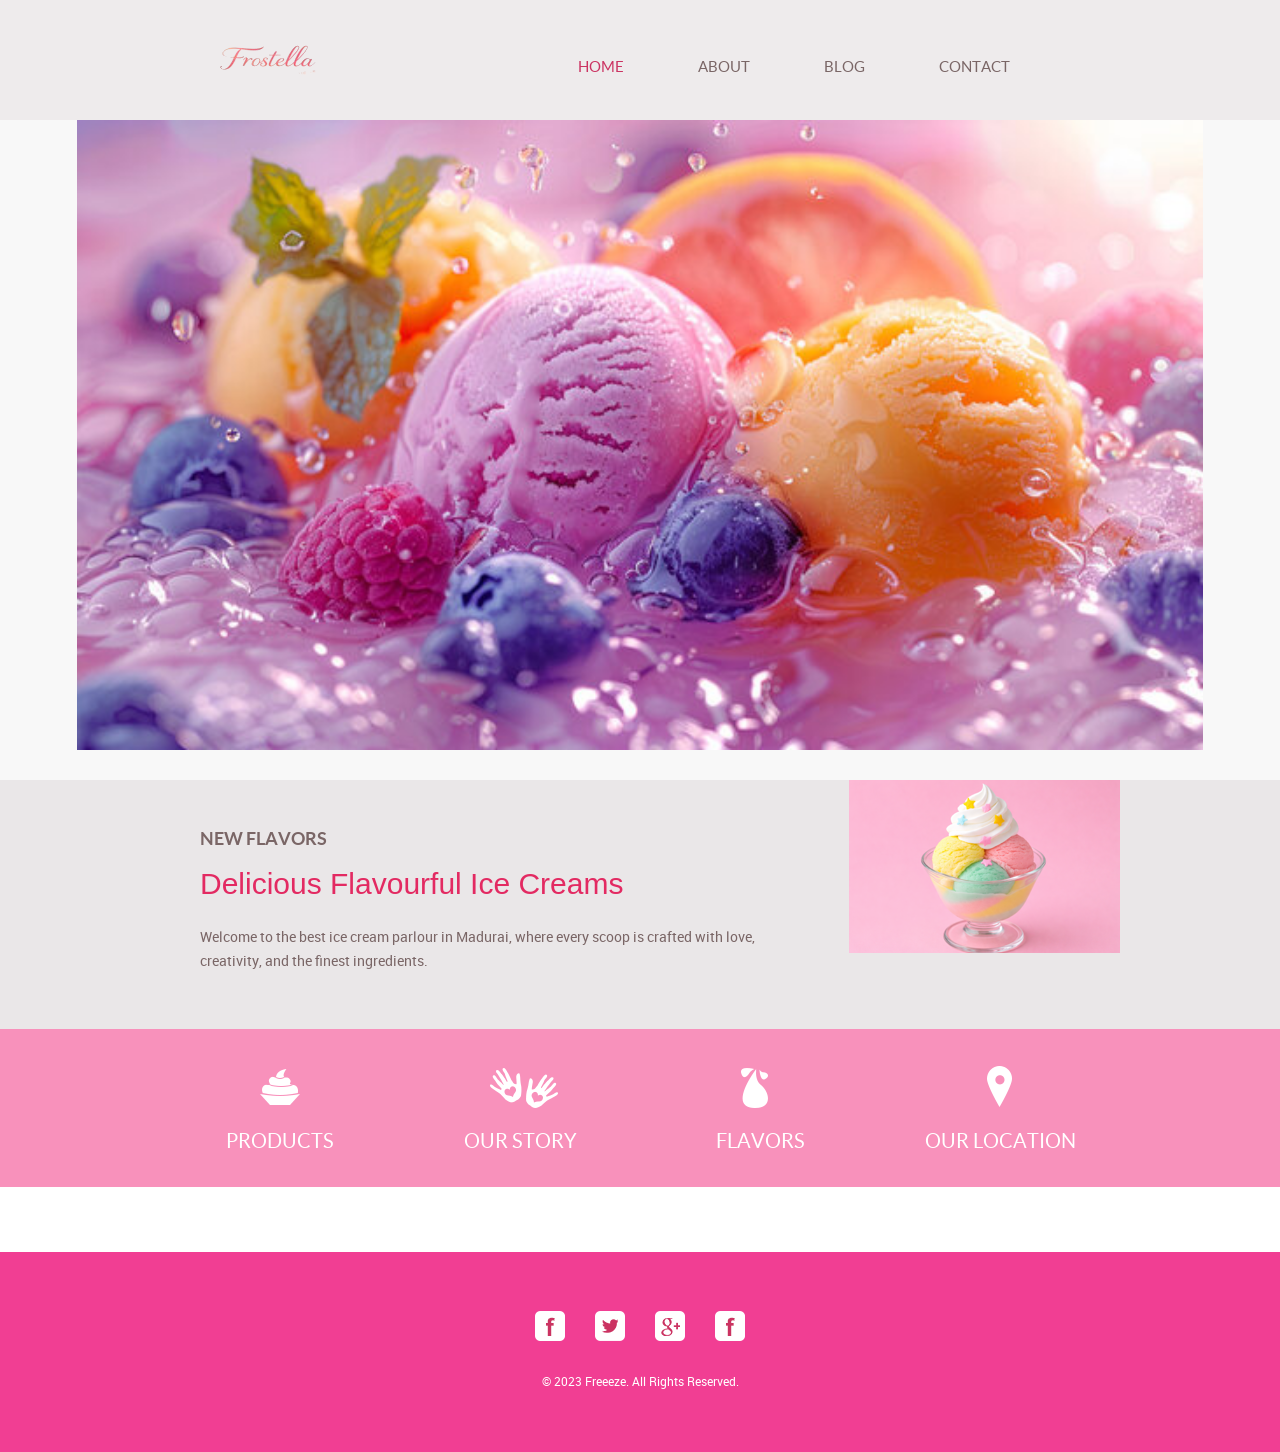
<file: index.html>
<!doctype html>
<!-- Website template by freewebsitetemplates.com -->
<html>
<head>
	<meta charset="UTF-8">
	<meta name="viewport" content="width=device-width, initial-scale=1.0">
	<title>Frozen Yogurt Shop</title>
	<link rel="stylesheet" href="css/style.css" type="text/css">
	<link rel="stylesheet" type="text/css" href="css/mobile.css">
	<script src="js/mobile.js" type="text/javascript"></script>
</head>
<body>
	<div id="page">
		<div id="header">
			<div>
				<a href="index.html" class="frostella logo 1"><img src="images/logo2.png" alt=""></a>
				<ul id="navigation">
					<li class="selected">
						<a href="index.html">Home</a>
					</li>
					<li class="menu">
						<a href="about.html">About</a>
						<ul class="primary">
							<li>
								<a href="product.html">Product</a>
							</li>
						</ul>
					</li>
					<li class="menu">
						<a href="blog.html">Blog</a>
						<ul class="secondary">
							<li>
								<a href="singlepost.html">Single post</a>
							</li>
						</ul>
					</li>
					<li>
						<a href="contact.html">Contact</a>
					</li>
				</ul>
			</div>
		</div>
		
		<div id="body" class="home">
			<div class="header">
				<img src="images/fruits and icecream.jpg" alt="">
				<div>
					
				</div>
			</div>
			<div class="body">
				<div>
					<div>
						<h1>NEW FLAVORS</h1>
						<h2>Delicious Flavourful Ice Creams </h2>
						<p>Welcome to the best ice cream parlour in Madurai, where every scoop is crafted with love, creativity, and the finest ingredients.</p>
					</div>
					<img src="images/icecream n.png" alt="">
				</div>
			</div>

			<div class="footer">
				<div>
					<ul>
						<li>
							<a href="product.html" class="product"></a>
							<h1>PRODUCTS</h1>
						</li>
						<li>
							<a href="about.html" class="about"></a>
							<h1>OUR STORY</h1>
						</li>
						<li>
							<a href="product.html" class="flavor"></a>
							<h1>FLAVORS</h1>
						</li>
						<li>
							<a href="contact.html" class="contact"></a>
							<h1>OUR LOCATION</h1>
						</li>
					</ul>
				</div>
			</div>
			<div id="space"></div>
		</div>
		<div id="footer">
			<div>
				<div class="connect">
					<a href="http://freewebsitetemplates.com/go/facebook/" class="facebook">facebook</a>
					<a href="http://freewebsitetemplates.com/go/twitter/" class="twitter">twitter</a>
					<a href="http://freewebsitetemplates.com/go/googleplus/" class="googleplus">googleplus</a>
					<a href="https://www.instagram.com/mymagicpin/" class="instagram">instagram</a>
				</div>
				<p>&copy; 2023 Freeeze. All Rights Reserved.</p>
			</div>
			
			</div>
		</div>
	</div>
</body>
</html>
</file>
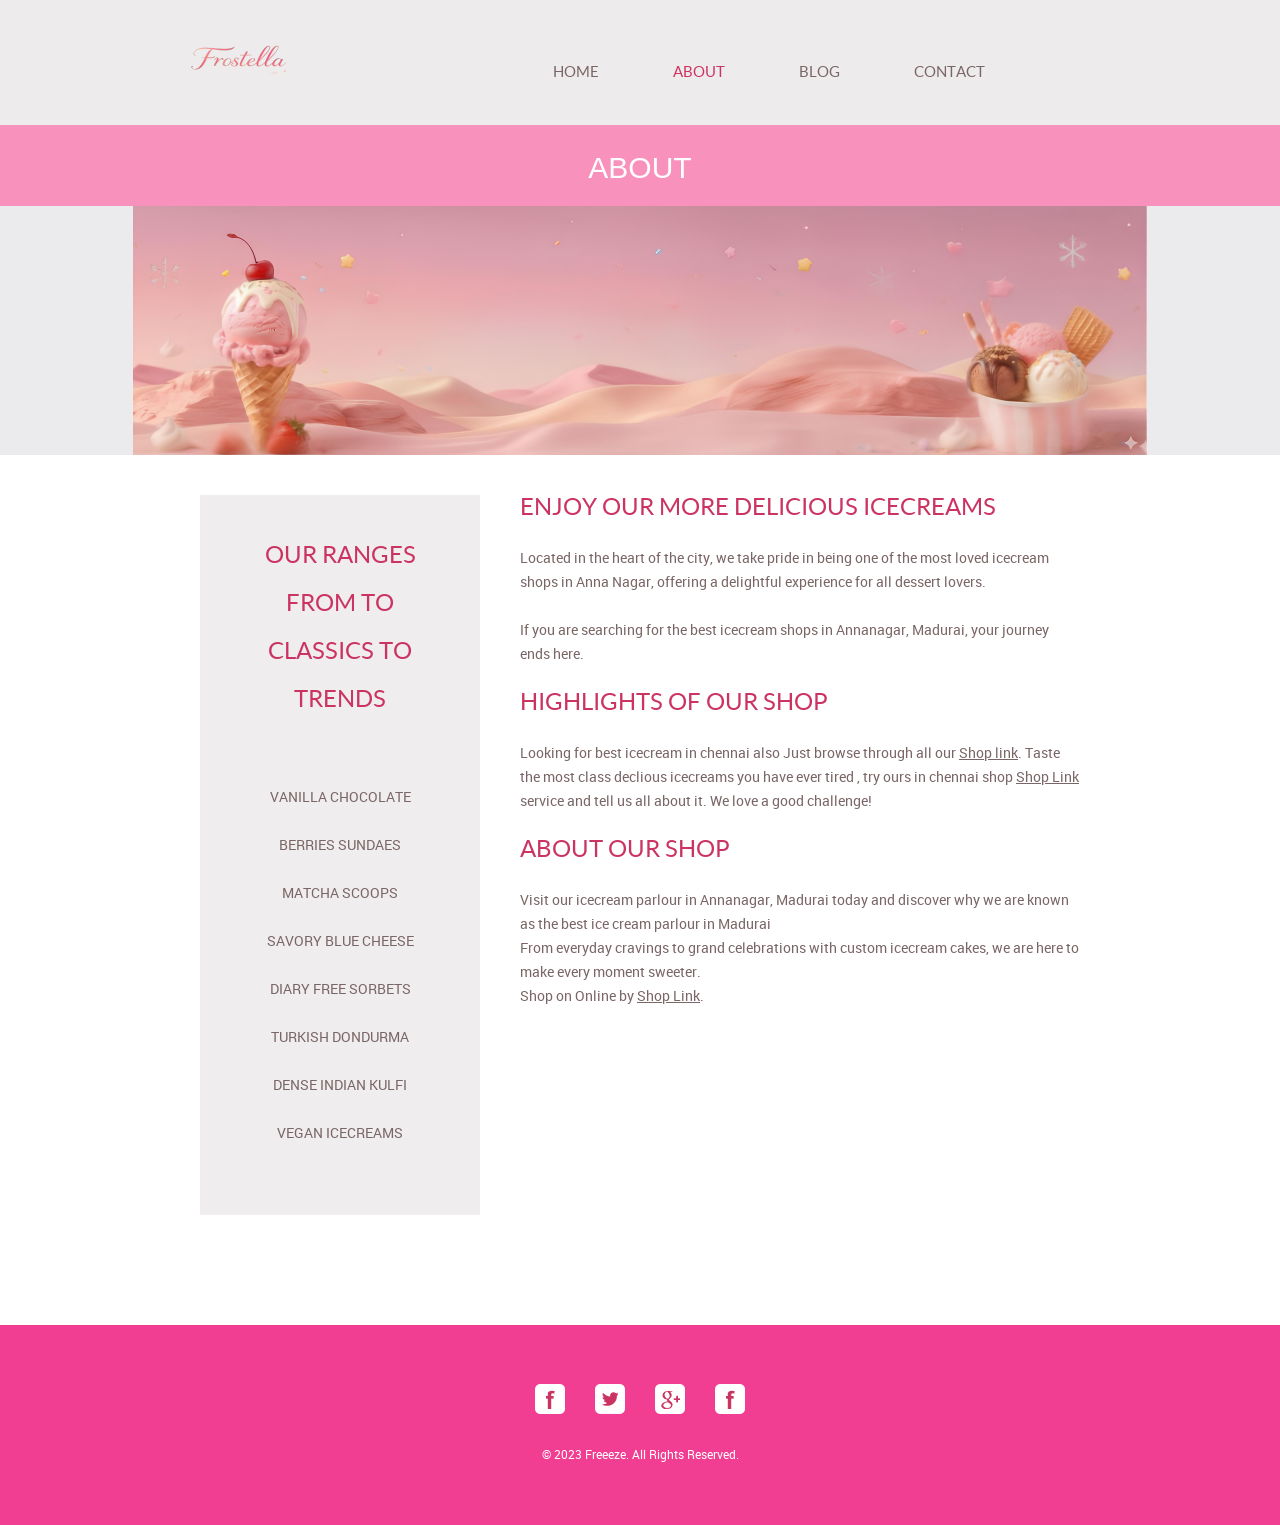
<file: about.html>
<!doctype html>
<!-- Website template by freewebsitetemplates.com -->
<html>
<head>
	<meta charset="UTF-8">
	<meta name="viewport" content="width=device-width, initial-scale=1.0">
	<title>about - Frozen Yogurt Shop</title>
	<link rel="stylesheet" href="css/style.css" type="text/css">
	<link rel="stylesheet" type="text/css" href="css/mobile.css">
	<script src="js/mobile.js" type="text/javascript"></script>
</head>
<body>
	<div id="page">
		<div id="header">
			<div>
				<a href="index.html" class="logo2"><img src="images/logo2.png" alt=""></a>
				<ul id="navigation">
					<li>
						<a href="index.html">Home</a>
					</li>
					<li class="menu selected">
						<a href="about.html">About</a>
						<ul class="primary">
							<li>
								<a href="product.html">Product</a>
							</li>
						</ul>
					</li>
					<li class="menu">
						<a href="blog.html">Blog</a>
						<ul class="secondary">
							<li>
								<a href="singlepost.html">Single post</a>
							</li>
						</ul>
					</li>
					<li>
						<a href="contact.html">Contact</a>
					</li>
				</ul>
			</div>
		</div>
		<div id="body">
			<div class="header">
				<div>
					<h1>About</h1>
				</div>
			</div>
			<div class="body">
				<img src="images/Untitled design (1).jpg" alt="">
			</div>
			<div class="footer">
				<div class="sidebar">
					<h1><B></B>OUR RANGES FROM TO CLASSICS TO TRENDS</B></h1>
					<p>VANILLA CHOCOLATE BERRIES SUNDAES MATCHA SCOOPS SAVORY BLUE CHEESE DIARY FREE SORBETS TURKISH DONDURMA DENSE INDIAN KULFI VEGAN ICECREAMS</p>
				</div>
				<div class="article">
					<h1>Enjoy our More Delicious Icecreams</h1>
					<p>Located in the heart of the city, we take pride in being one of the most loved icecream shops in Anna Nagar, offering a delightful experience for all dessert lovers.</p>
					<p>If you are searching for the best icecream shops in Annanagar, Madurai, your journey ends here.</p>
					<h1>Highlights Of Our Shop</h1>
					<p>Looking for best icecream in chennai also  Just browse through all our <a href="https://magicpin.in/india/Chennai/Anna-Nagar-West/Restaurant/Ice-Cream/?srsltid=AfmBOoorYbwB1g5f3BdpKN7LUQ_ETY0HtxxPp2PJojYEglaCnemwvW6a">Shop link</a>. Taste the most class declious icecreams you have ever tired , try ours in chennai shop <a href="https://magicpin.in/india/Chennai/Anna-Nagar-West/Restaurant/Ice-Cream/?srsltid=AfmBOoorYbwB1g5f3BdpKN7LUQ_ETY0HtxxPp2PJojYEglaCnemwvW6a">Shop Link</a> service and tell us all about it. We love a good challenge!</p>
					<h1>ABOUT OUR SHOP</h1>
					<span>Visit our icecream parlour in Annanagar, Madurai today and discover why we are known as the best ice cream parlour in Madurai</span>
					<span>From everyday cravings to grand celebrations with custom icecream cakes, we are here to make every moment sweeter.</span>
					<!--<p>Website Template details, discussion and updates for this <a href="http://www.freewebsitetemplates.com/discuss/frozenyogurtshop/">Frozen Yogurt Shop Website Template</a>.</p>-->
					<p>Shop on Online  by <a href="https://magicpin.in/@order-food-online-bangalore#:~:text=Welcome%20to%20Magicpin%2C%20where%20ordering,great%20restaurants%20for%20delicious%20food.">Shop Link</a>.</p>
				</div>
			</div>
		</div>
		<div id="footer">
			<div>
				<div class="connect">
					<a href="http://freewebsitetemplates.com/go/facebook/" class="facebook">facebook</a>
					<a href="http://freewebsitetemplates.com/go/twitter/" class="twitter">twitter</a>
					<a href="http://freewebsitetemplates.com/go/googleplus/" class="googleplus">googleplus</a>
					<a href="https://www.instagram.com/mymagicpin/" class="I">pinterest</a>
				</div>
				<p>&copy; 2023 Freeeze. All Rights Reserved.</p>
			</div>
		</div>
	</div>
</body>
</html>
</file>
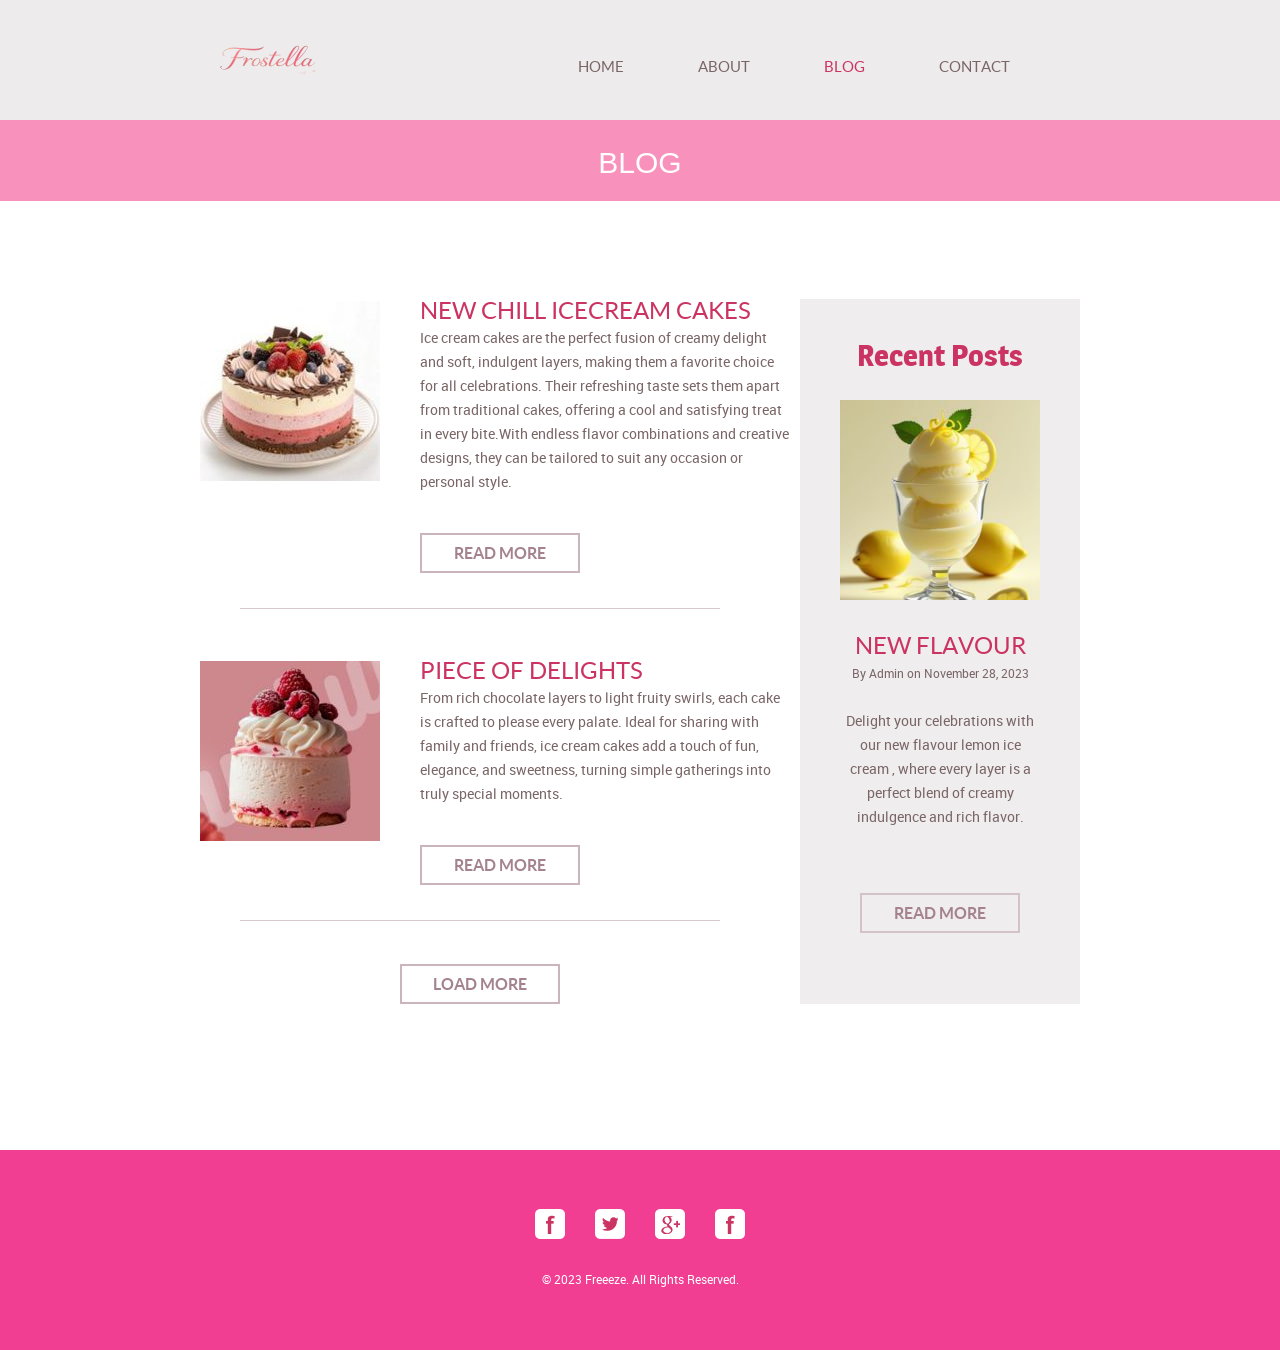
<file: blog.html>
<!doctype html>
<!-- Website template by freewebsitetemplates.com -->
<html>
<head>
	<meta charset="UTF-8">
	<meta name="viewport" content="width=device-width, initial-scale=1.0">
	<title>blog - Frozen Yogurt Shop</title>
	<link rel="stylesheet" href="css/style.css" type="text/css">
	<link rel="stylesheet" type="text/css" href="css/mobile.css">
	<script src="js/mobile.js" type="text/javascript"></script>
</head>
<body>
	<div id="page">
		<div id="header">
			<div>
				<a href="index.html" class="logo"><img src="images/logo2.png" alt=""></a>
				<ul id="navigation">
					<li>
						<a href="index.html">Home</a>
					</li>
					<li class="menu">
						<a href="about.html">About</a>
						<ul class="primary">
							<li class="">
								<a href="product.html">Product</a>
							</li>
						</ul>
					</li>
					<li class="menu selected">
						<a href="blog.html">Blog</a>
						<ul class="secondary">
							<li>
								<a href="singlepost.html">Single post</a>
							</li>
						</ul>
					</li>
					<li>
						<a href="contact.html">Contact</a>
					</li>
				</ul>
			</div>
		</div>
		<div id="body">
			<div class="header">
				<div>
					<h1>Blog</h1>
				</div>
			</div>
			<div class="blog">
				<div class="featured">
					<ul>
						<li>
							<img src="images/12.jpg" alt="">
							<div>
								<h1>NEW CHILL ICECREAM CAKES</h1>
								<!--<span>By Admin on November 28, 2023</span>-->
								<p>Ice cream cakes are the perfect fusion of creamy delight and soft, indulgent layers, making them a favorite choice for all celebrations. Their refreshing taste sets them apart from traditional cakes, offering a cool and satisfying treat in every bite.With endless flavor combinations and creative designs, they can be tailored to suit any occasion or personal style.</p>
								<a href="singlepost.html" class="more">Read More</a>
							</div>
						</li>
						<li>
							<img src="images/11.jpg" alt="">
							<div>
								<h1>PIECE OF DELIGHTS</h1>
								<!--<span>By Admin on November 28, 2023</span>-->
								<p>From rich chocolate layers to light fruity swirls, each cake is crafted to please every palate. Ideal for sharing with family and friends, ice cream cakes add a touch of fun, elegance, and sweetness, turning simple gatherings into truly special moments.</p>
								<a href="singlepost.html" class="more">Read More</a>
							</div>
						</li>
					</ul>
					<a href="blog.html" class="load">Load More</a>
				</div>
				<div class="sidebar">
					<h1>Recent Posts</h1>
					<img src="images/13.jpg" alt="">
					<h2>NEW FLAVOUR</h2>
					<span>By Admin on November 28, 2023</span>
					<p>Delight your celebrations with our new flavour lemon ice cream , where every layer is a perfect blend of creamy indulgence and rich flavor.</p>
					<a href="singlepost.html" class="more">Read More</a>
				</div>
			</div>
		</div>
		<div id="footer">
			<div>
				<div class="connect">
					<a href="http://freewebsitetemplates.com/go/facebook/" class="facebook">facebook</a>
					<a href="http://freewebsitetemplates.com/go/twitter/" class="twitter">twitter</a>
					<a href="http://freewebsitetemplates.com/go/googleplus/" class="googleplus">googleplus</a>
					<a href="https://www.instagram.com/mymagicpin/" class="I">pinterest</a>
				</div>
				<p>&copy; 2023 Freeeze. All Rights Reserved.</p>
			</div>
			
			</div>
		</div>
	</div>
</body>
</html>
</file>
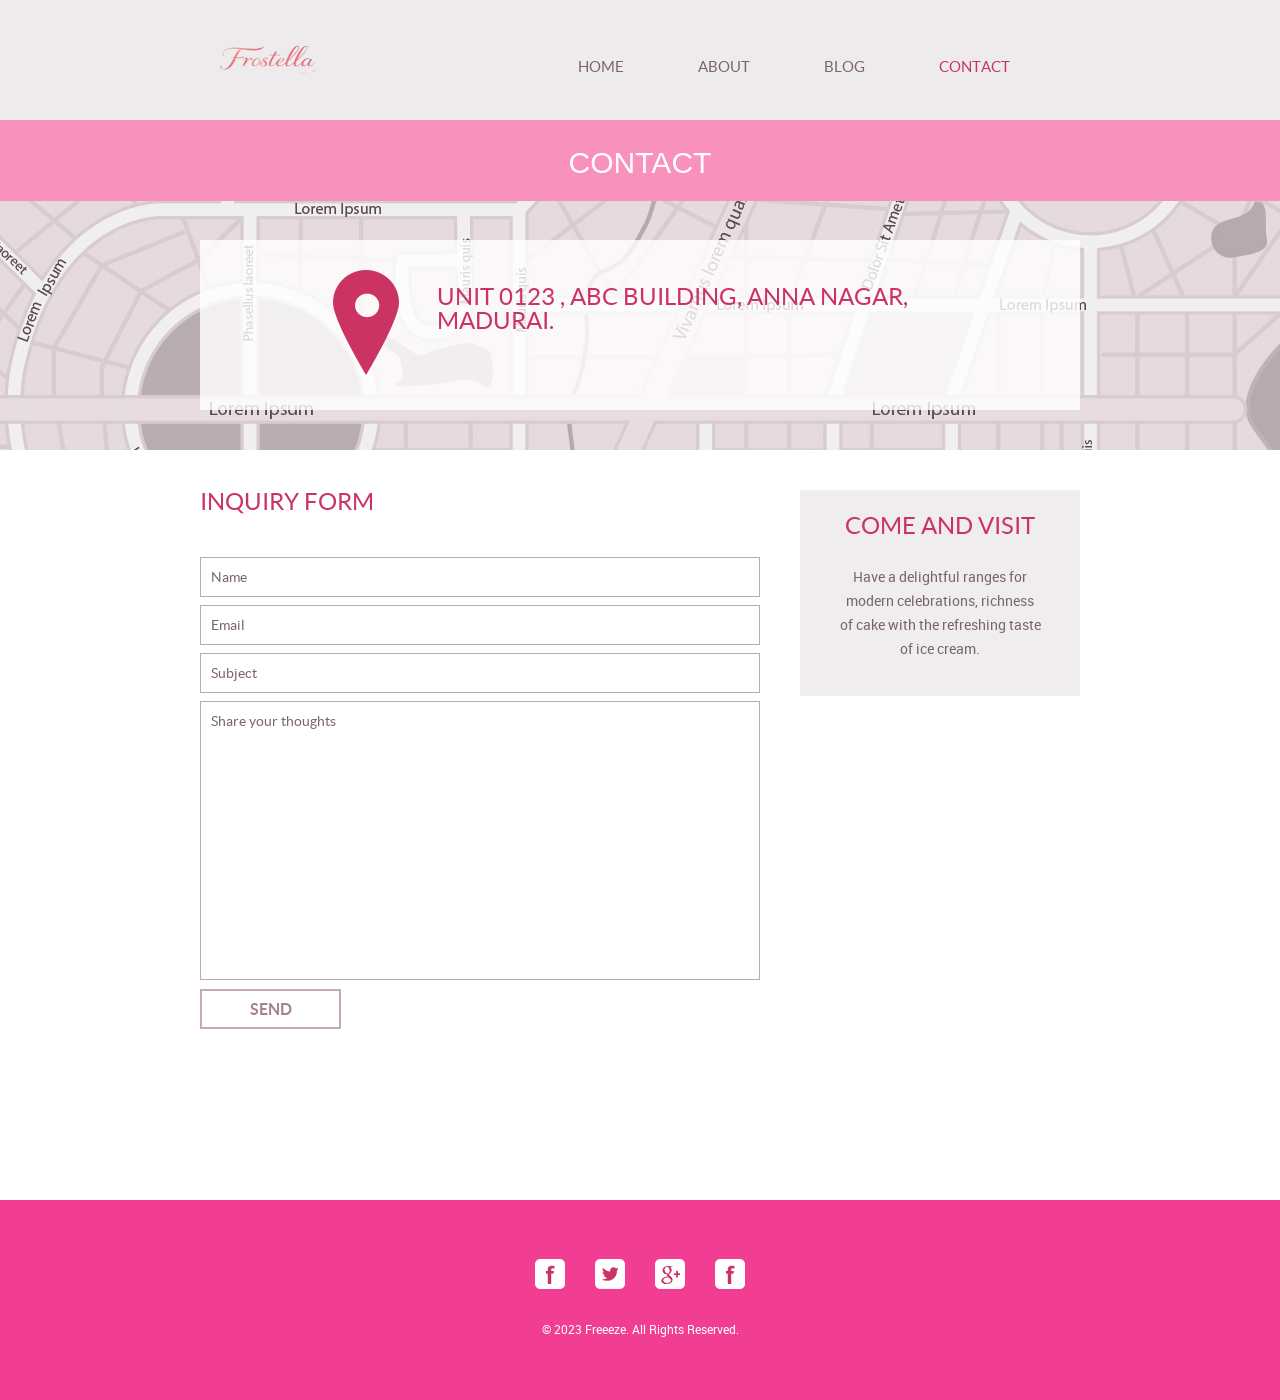
<file: contact.html>
<!doctype html>
<!-- Website template by freewebsitetemplates.com -->
<html>
<head>
	<meta charset="UTF-8">
	<meta name="viewport" content="width=device-width, initial-scale=1.0">
	<title>contact - Frozen Yogurt Shop</title>
	<link rel="stylesheet" href="css/style.css" type="text/css">
	<link rel="stylesheet" type="text/css" href="css/mobile.css">
	<script src="js/mobile.js" type="text/javascript"></script>
</head>
<body>
	<div id="page">
		<div id="header">
			<div>
				<a href="index.html" class="logo"><img src="images/logo2.png" alt=""></a>
				<ul id="navigation">
					<li>
						<a href="index.html">Home</a>
					</li>
					<li class="menu">
						<a href="about.html">About</a>
						<ul class="primary">
							<li>
								<a href="product.html">Product</a>
							</li>
						</ul>
					</li>
					<li class="menu">
						<a href="blog.html">Blog</a>
						<ul class="secondary">
							<li>
								<a href="singlepost.html">Single post</a>
							</li>
						</ul>
					</li>
					<li class="selected">
						<a href="contact.html">Contact</a>
					</li>
				</ul>
			</div>
		</div>
		<div id="body" class="contact">
			<div class="header">
				<div>
					<h1>Contact</h1>
				</div>
			</div>
			<div class="body">
				<div>
					<div>
						<img src="images/check-in.png" alt="">
						<h1>UNIT 0123 , ABC BUILDING,  ANNA NAGAR, Madurai.</h1>
						
					</div>
				</div>
			</div>
			<div class="footer">
				<div class="contact">
					<h1>INQUIRY FORM</h1>
					<form action="index.html">
						<input type="text" name="Name" value="Name" onblur="this.value=!this.value?'Name':this.value;" onfocus="this.select()" onclick="this.value='';">
						<input type="text" name="Email" value="Email" onblur="this.value=!this.value?'Email':this.value;" onfocus="this.select()" onclick="this.value='';">
						<input type="text" name="Subject" value="Subject" onblur="this.value=!this.value?'Subject':this.value;" onfocus="this.select()" onclick="this.value='';">
						<textarea name="meassage" cols="50" rows="7">Share your thoughts</textarea>
						<input type="submit" value="Send" id="submit">
					</form>
				</div>
				<div class="section">
					<h1>COME AND VISIT </h1>
					<p> Have a delightful ranges for modern celebrations, richness of cake with the refreshing taste of ice cream.</p>
				</div>
			</div>
		</div>
		<div id="footer">
			<div>
				<div class="connect">
					<a href="http://freewebsitetemplates.com/go/facebook/" class="facebook">facebook</a>
					<a href="http://freewebsitetemplates.com/go/twitter/" class="twitter">twitter</a>
					<a href="http://freewebsitetemplates.com/go/googleplus/" class="googleplus">googleplus</a>
					<a href="https://www.instagram.com/mymagicpin/" class="I">pinterest</a>
				</div>
				<p>&copy; 2023 Freeeze. All Rights Reserved.</p>
			</div>
		
			</div>
		</div>
	</div>
</body>
</html>
</file>
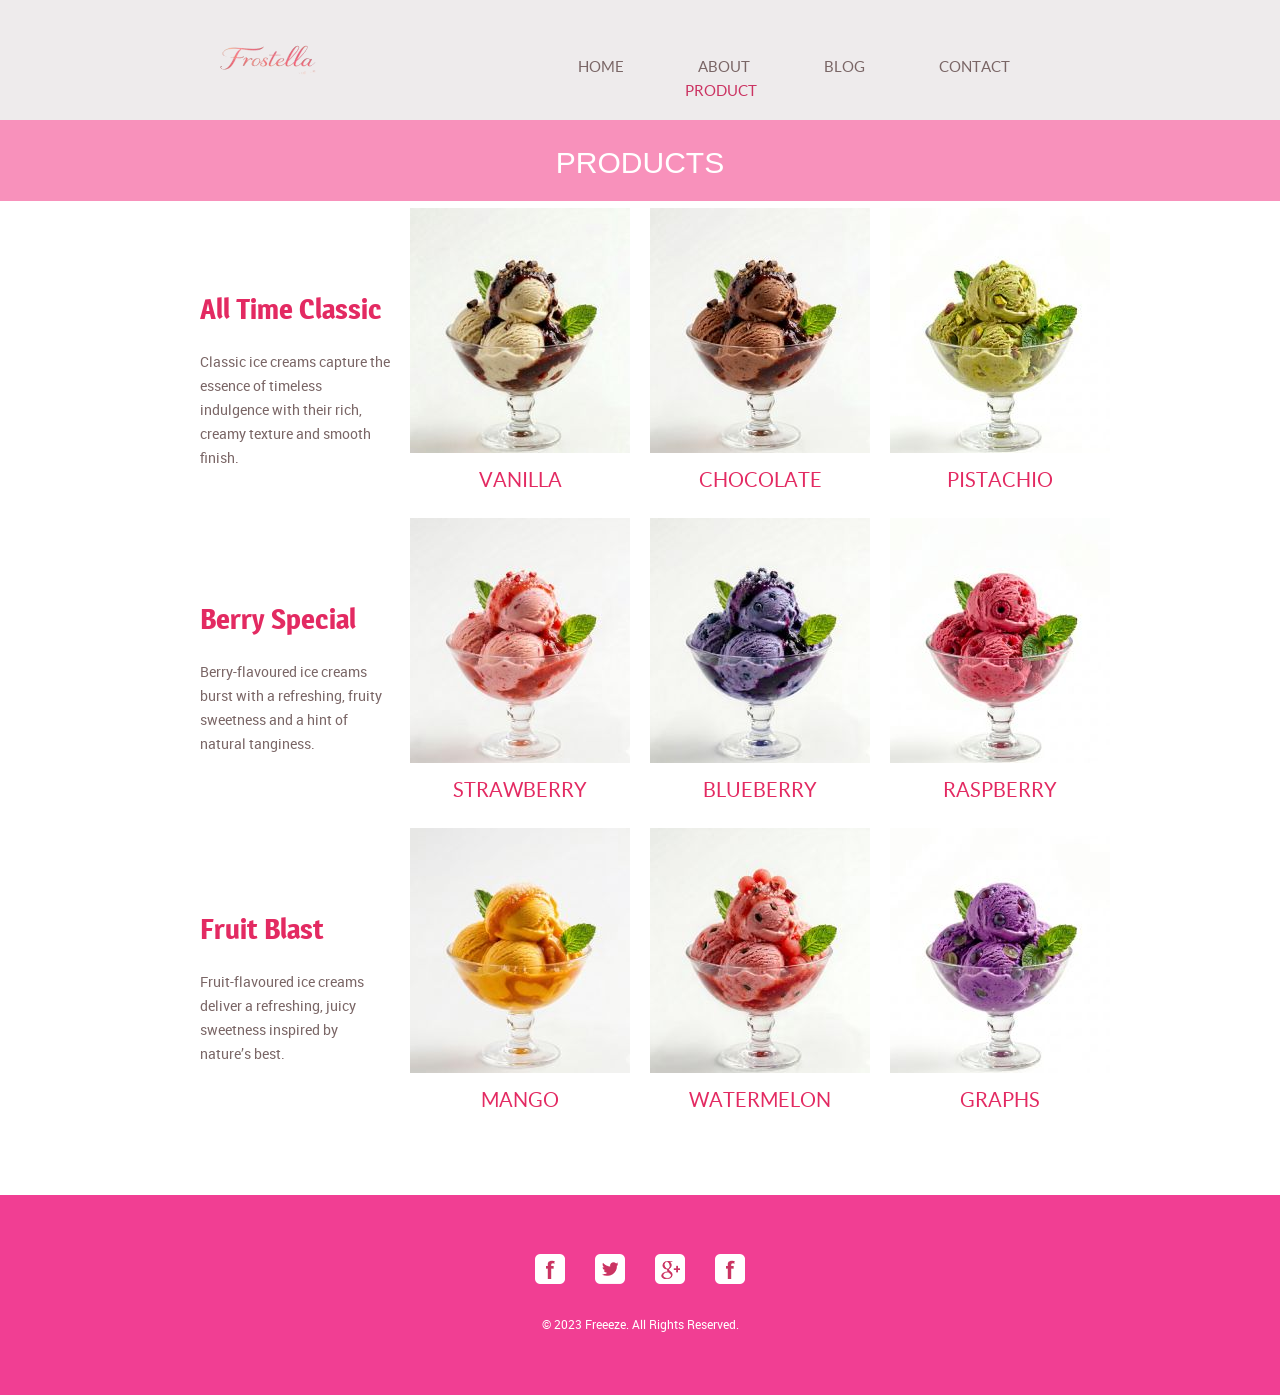
<file: product.html>
<!doctype html>
<!-- Website template by freewebsitetemplates.com -->
<html>
<head>
	<meta charset="UTF-8">
	<meta name="viewport" content="width=device-width, initial-scale=1.0">
	<title>product - Frozen Yogurt Shop</title>
	<link rel="stylesheet" href="css/style.css" type="text/css">
	<link rel="stylesheet" type="text/css" href="css/mobile.css">
	<script src="js/mobile.js" type="text/javascript"></script>
</head>
<body>
	<div id="page">
		<div id="header">
			<div>
				<a href="index.html" class="logo"><img src="images/logo2.png" alt=""></a>
				<ul id="navigation">
					<li>
						<a href="index.html">Home</a>
					</li>
					<li class="menu">
						<a href="about.html">About</a>
						<ul id="selected" class="primary">
							<li class="">
								<a href="product.html">Product</a>
							</li>
						</ul>
					</li>
					<li class="menu">
						<a href="blog.html">Blog</a>
						<ul class="secondary">
							<li>
								<a href="singlepost.html">Single post</a>
							</li>
						</ul>
					</li>
					<li>
						<a href="contact.html">Contact</a>
					</li>
				</ul>
			</div>
		</div>
		<div id="body">
			<div class="header">
				<div>
					<h1>Products</h1>
				</div>
			</div>
			<div>
				<ul>
					<li>
						<h1>All Time Classic</h1>
						<p>Classic ice creams capture the essence of timeless indulgence with their rich, creamy texture and smooth finish.</p>
					</li>
					<li>
						<img src="images/1.jpg" alt="">
						<h2>Vanilla</h2>
					</li>
					<li>
						<img src="images/2.jpg" alt="">
						<h2>Chocolate</h2>
					</li>
					<li>
						<img src="images/3.jpg" alt="">
						<h2>Pistachio</h2>
					</li>
				</ul>
				<ul>
					<li>
						<h1>Berry Special</h1>
						<p>Berry-flavoured ice creams burst with a refreshing, fruity sweetness and a hint of natural tanginess.</p>
					</li>
					<li>
						<img src="images/4.jpg" alt="">
						<h2>Strawberry</h2>
					</li>
					<li>
						<img src="images/5.jpg" alt="">
						<h2>Blueberry</h2>
					</li>
					<li>
						<img src="images/6.jpg" alt="">
						<h2>Raspberry</h2>
					</li>
				</ul>
				<ul>
					<li>
						<h1>Fruit Blast</h1>
						<p>Fruit-flavoured ice creams deliver a refreshing, juicy sweetness inspired by nature’s best.</p>
					</li>
					<li>
						<img src="images/7.jpg" alt="">
						<h2>Mango</h2>
					</li>
					<li>
						<img src="images/8.jpg" alt="">
						<h2>Watermelon</h2>
					</li>
					<li>
						<img src="images/9.jpg" alt="">
						<h2>Graphs</h2>
					</li>
				</ul>
			</div>
		</div>
		<div id="footer">
			<div>
				<div class="connect">
					<a href="http://freewebsitetemplates.com/go/facebook/" class="facebook">facebook</a>
					<a href="http://freewebsitetemplates.com/go/twitter/" class="twitter">twitter</a>
					<a href="http://freewebsitetemplates.com/go/googleplus/" class="googleplus">googleplus</a>
					<a href="https://www.instagram.com/mymagicpin/" class="I">pinterest</a>
				</div>
				<p>&copy; 2023 Freeeze. All Rights Reserved.</p>
			</div>
			
			</div>
		</div>
	</div>
</body>
</html>
</file>
<file: css/style.css>
/* Website template by freewebsitetemplates.com */
body {
	margin: 0;
	padding: 0;
	position: relative;
	width: auto;
}
body #page {
	margin: 0;
	overflow: hidden;
	padding: 0;
	width: auto;
}
a {
	text-decoration: none;
	outline: none;
}
a:active {
	background: none;
}
img {
	border: none;
}
/*-------------------------------------------FONTS---------------------------------------------*/
@font-face {
	font-family: 'roboto-regular-webfont';
	src: url('../fonts/roboto-regular-webfont.eot');
	src: url('../fonts/roboto-regular-webfont.woff') format('woff'), url('../fonts/roboto-regular-webfont.ttf') format('truetype'), url('../fonts/roboto-regular-webfont.svg') format('svg');
}
@font-face {
	font-family: 'quicksand-bold-webfont';
	src: url('../fonts/quicksand-bold-webfont.eot');
	src: url('../fonts/quicksand-bold-webfont.woff') format('woff'), url('../fonts/quicksand-bold-webfont.ttf') format('truetype'), url('../fonts/quicksand-bold-webfont.svg') format('svg');
}
@font-face {
	font-family: 'magra-bold-webfont';
	src: url('../fonts/magra-bold-webfont.eot');
	src: url('../fonts/magra-bold-webfont.woff') format('woff'), url('../fonts/magra-bold-webfont.ttf') format('truetype'), url('../fonts/magra-bold-webfont.svg') format('svg');
}
@font-face {
	font-family: 'lato-regular-webfont';
	src: url('../fonts/lato-regular-webfont.eot');
	src: url('../fonts/lato-regular-webfont.woff') format('woff'), url('../fonts/lato-regular-webfont.ttf') format('truetype'), url('../fonts/lato-regular-webfont.svg') format('svg');
}
@font-face {
	font-family: 'lato-bold-webfont';
	src: url('../fonts/lato-bold-webfont.eot');
	src: url('../fonts/lato-bold-webfont.woff') format('woff'), url('../fonts/lato-bold-webfont.ttf') format('truetype'), url('../fonts/lato-bold-webfont.svg') format('svg');
}
/*----------------------------------------header-styles---------------------------------------*/
#header {
	background-color: #eeebec;
	margin: 0;
	padding: 0;
	position: relative;
	width: 100%;
}
#header div {
	margin: 0 auto;
	max-width: 940px;
	overflow: hidden;
	padding: 41px 10px 27px;
}
#header div a.logo {
	float: left;
	margin: 0 0 0 29px;
	padding: 0;
	width: auto;
}
#header div a.logo img {
	display: block;
	margin: 0;
	padding: 0;
	width: auto;
}
#header div ul {
	display: inline-block;
	/*float: right;*/
	left: 200px;
	position: relative;
	list-style: none outside none;
	margin: 0 auto;
	padding: 17px 0 0;
	text-align: center;
	width: 513px;
}
#header div ul li {
	display: inline-block;
	/*float: left;  Needed for IE7 and old versions */
	margin: 0 35px;
	padding: 0;
	position: relative;
	width: auto;
}
#header div ul li a {
	color: #7a6666;
	font-family: lato-regular-webfont;
	font-size: 15px;
	font-weight: normal;
	line-height: 15px;
	margin: 0;
	padding: 0;
	text-align: center;
	text-transform: uppercase;
}
#header div ul li.selected a, #header div ul li.selected a:hover {
	color: #cb3362;
}
#header div ul li a:hover, #header div ul li.menu:hover ul li a {
	color: #c8c10d;
}
#header div ul li ul li a {
	color: #cb3362;
	font-family: lato-regular-webfont;
	font-size: 15px;
	font-weight: normal;
	line-height: 15px;
	margin: 0;
	padding: 0;
	text-align: center;
	text-transform: uppercase;
}
#header div ul li.menu {
	min-height: 35px;
	z-index: 80;
}
#header div ul li.menu ul {
	display: block;
	float: none;
	left: -99999px;
	margin: 0;
	padding: 0;
	position: absolute;
	top: 24px;
	width: 106px;
	z-index: 90;
}
#header div ul li.menu:hover ul.primary, #header div ul li.menu ul#selected.primary {
	left: -30px;
}
#header div ul li.menu:hover ul.secondary, #header div ul li.menu ul#selected.secondary {
	left: -27px;
}
#header div ul li.menu ul li {
	float: none;
	margin: 0;
	padding: 0;
}
/*----------------------------------------body-home-styles---------------------------------------*/
#body.home {
	margin: 0;
	overflow: hidden;
	padding: 0;
	position: relative;
	width: 100%;
}
#body.home div.header {
	background-color: #f8f8f8;
	margin: 0;
	max-width: none;
	overflow: hidden;
	padding: 0;
	width: 100%;
}
#body.home div.header img {
	display: block;
	left: 50%;
	margin: 0 auto 0 -563px;
	padding: 0;
	position: absolute;
	width: 1126px;
}
#body.home div.header div {
	margin: 0 auto;
	max-width: 960px;
	min-height: 660px;
	padding: 0;
	position: relative;
}
#body.home div.header div a {
	background: url(../images/icons.png) no-repeat 0 -128px;
	color: #FFFFFF;
	display: block;
	font-family: quicksand-bold-webfont;
	font-size: 24px;
	font-weight: normal;
	height: 99px;
	line-height: 24px;
	margin: 0;
	padding: 52px 0 0;
	position: absolute;
	right: 130px;
	text-align: center;
	text-transform: uppercase;
	top: 437px;
	width: 156px;
	z-index: 90;
}
#body.home div.body {
	background-color: #eae7e8;
	margin: 0;
	max-width: none;
	padding: 0;
	width: 100%;
}
#body.home div.body div {
	margin: 0 auto;
	max-width: 960px;
	overflow: hidden;
	padding: 0;
}
#body.home div.body div div {
	float: left;
	margin: 0;
	padding: 0 0 0 40px;
	width: 560px;
}
#body.home div.body div img {
	display: block;
	float: right;
	left: 0;
	margin: 0;
	padding: 0;
	position: relative;
	width: auto;
}
#body.home div.body div div h1 {
	color: #7A6666;
	display: block;
	font-family: lato-bold-webfont;
	font-size: 18px;
	font-weight: normal;
	line-height: 24px;
	margin: 0;
	padding: 47px 0 18px;
	text-align: left;
	text-transform: uppercase;
	width: 560px;
}
#body.home div.body div div h2 {
	color: #E32A62;
	display: block;
	font-family:Arial, Helvetica, sans-serif;
	font-size: 30px;
	font-weight: normal;
	line-height: 30px;
	margin: 0;
	padding: 0 0 26px;
	text-align: left;
	text-transform: none;
	width: 560px;
}
#body.home div.body div div p {
	color: #7a6666;
	display: block;
	font-family: roboto-regular-webfont;
	font-size: 14px;
	font-weight: normal;
	line-height: 24px;
	margin: 0;
	padding: 0;
	text-align: left;
	width: 560px;
}
#body.home div.body div div p a {
	color: #7a6666;
	display: block;
	font-family: roboto-regular-webfont;
	font-size: 14px;
	font-weight: normal;
	line-height: 24px;
	margin: 0;
	padding: 0;
	text-decoration: underline;
}
#body.home div.body div div p a:hover {
	color: #c8c10d;
}
#body.home div.footer {
	background-color: #F891BB;
	margin: 0;
	max-width: none;
	padding: 0;
	width: 100%;
}
#body.home div.footer div {
	margin: 0 auto;
	max-width: 960px;
	padding: 0;
}
#body.home div.footer div ul {
	display: inline-block;
	list-style: none outside none;
	margin: 0;
	padding: 36px 0 32px;
	width: 100%;
}
#body.home div.footer div ul li {
	float: left;
	margin: 0 10px;
	padding: 0;
	width: 220px;
}
#body.home div.footer div ul li a {
	background: url(../images/icons.png) no-repeat;
	display: block;
	height: 44px;
	margin: 0 auto 22px;
	padding: 0;
	width: 80px;
}
#body.home div.footer div ul li a.product {
	background-position: 0 -372px;
}
#body.home div.footer div ul li a.about {
	background-position: 0 -418px;
}
#body.home div.footer div ul li a.flavor {
	background-position: 0 -280px;
}
#body.home div.footer div ul li a.contact {
	float: none;
	background-position: 0 -326px;
}
#body.home div.footer div ul li h1 {
	color: #ffffff;
	font-family: lato-regular-webfont;
	font-size: 20px;
	font-weight: normal;
	line-height: 20px;
	margin: 0;
	padding: 0;
	text-align: center;
	text-transform: uppercase;
}
/*----------------------------------------body-styles---------------------------------------*/
#body {
	margin: 0;
	overflow: hidden;
	padding: 0;
	position: relative;
	width: 100%;
}
#body div.header {
	background-color: #F891BB;
	margin: 0 auto;
	max-width: none;
	overflow: hidden;
	padding: 0;
}
#body div.header div {
	margin: 0 auto;
	max-width: 960px;
	padding: 0;
}
#body div.header div h1 {
	color: #FFFFFF;
	font-family: sans-serif;
	font-size: 30px;
	font-weight: normal;
	line-height: 30px;
	margin: 0;
	padding: 28px 0 23px;
	text-align: center;
	text-transform: uppercase;
}
#body div.body {
	background-color: #ebebed;
	margin: 0;
	max-width: none;
	min-height: 249px;
	overflow: hidden;
	padding: 0;
	width: 100%;
}
#body div.body img {
	display: block;
	left: 50%;
	margin: 0 auto 0 -507px;
	padding: 0;
	position: absolute;
	width: 1014px;
}
#body div.footer {
	margin: 0 auto;
	max-width: 960px;
	overflow: hidden;
	padding: 40px 0 110px;
}
#body div.footer div.sidebar {
	background-color: #EFEDEE;
	float: left;
	margin: 0 10px 0 40px;
	padding: 36px 0 34px;
	width: 280px;
}
#body div.footer div.article {
	float: left;
	margin: 0;
	padding: 0 0 0 30px;
	width: 560px;
}
#body div.footer div.sidebar h1 {
	display: block;
	line-height: 48px;
	margin: 0 auto;
	padding: 0 0 50px;
	text-align: center;
	width: 193px;
}
#body div.footer div.sidebar p {
	display: block;
	line-height: 48px;
	margin: 0 auto;
	text-align: center;
	width: 169px;
}
#body div.footer div h1 {
	color: #CB3362;
	font-family: lato-regular-webfont;
	font-size: 24px;
	font-weight: normal;
	line-height: 24px;
	margin: 0;
	padding: 0 0 27px;
	text-align: left;
	text-transform: uppercase;
}
#body div.footer div p, #body div.footer div span {
	color: #7A6666;
	font-family: roboto-regular-webfont;
	font-size: 14px;
	font-weight: normal;
	line-height: 24px;
	margin: 0;
	padding: 0 0 24px;
	text-align: left;
}
#body div.footer div span {
	display: block;
	margin: 0;
	padding: 0;
}
#body div.footer div p a {
	color: #7a6666;
	font-family: roboto-regular-webfont;
	font-size: 14px;
	font-weight: normal;
	line-height: 24px;
	margin: 0;
	padding: 0;
	text-decoration: underline;
}
#body div.footer div p a:hover, #body div ul li p a:hover, #body div.blog .featured ul li div p a:hover, #body div.blog .sidebar p a:hover, #body div.blog .featured p a:hover, #body.contact div.body div div p a:hover {
	color: #F891BB;
}
#body div {
	margin: 0 auto;
	max-width: 960px;
	padding: 7px 0 57px;
}
#body div ul {
	display: inline-block;
	list-style: none outside none;
	margin: 0;
	overflow: hidden;
	padding: 0 0 22px;
	width: 100%;
}
#body div ul li {
	float: left;
	margin: 0 10px;
	padding: 0;
	width: 220px;
}
#body div ul li h1 {
	color: #E32A62;
	font-family: magra-bold-webfont;
	font-size: 28px;
	font-weight: normal;
	line-height: 28px;
	margin: 0;
	padding: 87px 0 27px 30px;
	text-align: left;
	text-transform: capitalize;
}
#body div ul li p {
	color: #7A6666;
	font-family: roboto-regular-webfont;
	font-size: 14px;
	font-weight: normal;
	line-height: 24px;
	margin: 0;
	padding: 0 0 0 30px;
	text-align: left;
	width: 190px;
}
#body div ul li p a {
	color: #7a6666;
	font-family: roboto-regular-webfont;
	font-size: 14px;
	font-weight: normal;
	line-height: 24px;
	margin: 0;
	padding: 0;
	text-decoration: underline;
}
#body div ul li img {
	display: block;
	margin: 0 auto 15px;
	padding: 0;
	width: auto;
}
#body div ul li h2 {
	color: #e32a62;
	font-family: lato-regular-webfont;
	font-size: 20px;
	font-weight: normal;
	line-height: 24px;
	margin: 0;
	padding: 0;
	text-align: center;
	text-transform: uppercase;
}
#body div.blog {
	margin: 0 auto;
	max-width: 960px;
	overflow: hidden;
	padding: 98px 0 146px;
}
#body div.singlepost {
	margin: 0 auto;
	max-width: 960px;
	overflow: hidden;
	padding: 98px 0 99px;
}
#body div.blog .featured {
	float: left;
	margin: 0 10px;
	padding: 0;
	width: 620px;
}
#body div.singlepost .featured {
	float: left;
	margin: 0 10px;
	padding: 0;
	width: 620px;
}
#body div.blog .featured ul {
	display: inline-block;
	list-style: none;
	margin: 0;
	overflow: hidden;
	padding: 0;
	width: 100%;
}
#body div.blog .featured ul li:first-child {
	margin: 0 0 50px 0;
}
#body div.blog .featured ul li {
	background: url(../images/bg-border.gif) no-repeat bottom center;
	float: none;
	margin: 0 0 39px;
	overflow: hidden;
	padding: 0;
	width: auto;
}
#body div.blog .featured ul li img {
	float: left;
	margin: 2px 0 0;
	padding: 0 30px;
	width: auto;
}
#body div.blog .featured ul li div {
	float: left;
	margin: 0;
	padding: 0 0 36px 10px;
	width: 370px;
}
#body div.blog .featured ul li div h1 {
	color: #CB3362;
	font-family: lato-regular-webfont;
	font-size: 24px;
	font-weight: normal;
	line-height: 24px;
	margin: 0;
	padding: 0 0 3px;
	text-align: left;
	text-transform: uppercase;
}
#body div.blog .featured ul li div span {
	color: #7A6666;
	display: block;
	font-family: roboto-regular-webfont;
	font-size: 12px;
	font-weight: normal;
	line-height: 24px;
	margin: 0;
	padding: 0 0 24px;
	text-align: left;
	text-transform: none;
}
#body div.blog .featured ul li div p {
	color: #7a6666;
	font-family: roboto-regular-webfont;
	font-size: 14px;
	font-weight: normal;
	line-height: 24px;
	margin: 0;
	padding: 0 0 39px 0;
	text-align: left;
	width: 100%;
}
#body div.blog .featured ul li div p a {
	color: #7a6666;
	font-family: roboto-regular-webfont;
	font-size: 14px;
	font-weight: normal;
	line-height: 24px;
	margin: 0;
	padding: 0;
	text-decoration: underline;
}
#body div.blog .featured ul li div a.more {
	border: 2px solid #cbb5bc;
	color: #a5838e;
	display: block;
	font-family: lato-bold-webfont;
	font-size: 16px;
	font-weight: normal;
	height: 36px;
	line-height: 36px;
	margin: 0;
	padding: 0;
	text-align: center;
	text-transform: uppercase;
	width: 156px;
}
#body div.blog .featured ul li div a.more:hover {
	background-color: #c8c10d;
	border: none;
	color: #ffffff;
	height: 40px;
	line-height: 40px;
	width: 160px;
}
#body div.blog .featured a.load {
	border: 2px solid #cbb5bc;
	color: #a5838e;
	display: block;
	font-family: lato-bold-webfont;
	font-size: 16px;
	font-weight: normal;
	height: 36px;
	line-height: 36px;
	margin: 0 auto;
	padding: 0;
	text-align: center;
	text-transform: uppercase;
	width: 156px;
}
#body div.blog .featured a.load:hover {
	background-color: #cb3362;
	border: none;
	color: #ffffff;
	height: 40px;
	line-height: 40px;
	width: 160px;
}
#body div.blog .sidebar {
	background-color: #EFEDEE;
	float: left;
	margin: 0;
	padding: 0 0 71px;
	width: 280px;
}
#body div.singlepost .sidebar {
	background-color: #EFEDEE;
	float: left;
	margin: 0;
	padding: 0 0 71px;
	width: 280px;
}
#body div.blog .sidebar h1, #body div.singlepost .sidebar h1 {
	color: #CB3362;
	font-family: magra-bold-webfont;
	font-size: 30px;
	font-weight: normal;
	line-height: 30px;
	margin: 0;
	padding: 42px 0 29px;
	text-align: center;
	text-transform: capitalize;
}
#body div.blog .sidebar img, #body div.singlepost .sidebar img {
	display: block;
	margin: 0 auto;
	padding: 0;
	width: auto;
}
#body div.blog .sidebar h2, #body div.singlepost .sidebar h2 {
	color: #CB3362;
	font-family: lato-regular-webfont;
	font-size: 24px;
	font-weight: normal;
	line-height: 24px;
	margin: 0;
	padding: 34px 0 3px;
	text-align: center;
	text-transform: uppercase;
}
#body div.blog .sidebar span, #body div.singlepost .sidebar span {
	color: #7A6666;
	display: block;
	font-family: roboto-regular-webfont;
	font-size: 12px;
	font-weight: normal;
	line-height: 24px;
	margin: 0;
	padding: 0 0 24px;
	text-align: center;
	text-transform: none;
}
#body div.blog .sidebar p, #body div.singlepost .sidebar p {
	color: #7A6666;
	display: block;
	font-family: roboto-regular-webfont;
	font-size: 14px;
	font-weight: normal;
	line-height: 24px;
	margin: 0 auto;
	padding: 0 0 64px;
	text-align: center;
	text-transform: none;
	width: 200px;
}
#body div.blog .sidebar p a, #body div.singlepost .sidebar p a {
	color: #7a6666;
	font-family: roboto-regular-webfont;
	font-size: 14px;
	font-weight: normal;
	line-height: 24px;
	margin: 0;
	padding: 0;
	text-decoration: underline;
}
#body div.blog .sidebar a.more, #body div.singlepost .sidebar a.more {
	border: 2px solid #d3c2c7;
	color: #a5838e;
	display: block;
	font-family: lato-bold-webfont;
	font-size: 16px;
	font-weight: normal;
	height: 36px;
	line-height: 36px;
	margin: 0 auto;
	padding: 0;
	text-align: center;
	text-transform: uppercase;
	width: 156px;
}
#body div.blog .sidebar a.more:hover, #body div.singlepost .sidebar a.more:hover {
	background-color: #c8c10d;
	border: none;
	color: #ffffff;
	height: 40px;
	line-height: 40px;
	width: 160px;
}
#body div.singlepost .featured img {
	display: block;
	margin: 0;
	padding: 1px 0 0 30px;
	width: auto;
}
#body div.singlepost .featured h1 {
	color: #CB3362;
	font-family: lato-regular-webfont;
	font-size: 24px;
	font-weight: normal;
	line-height: 24px;
	margin: 0;
	padding: 40px 0 4px 30px;
	text-align: left;
	text-transform: uppercase;
}
#body div.singlepost .featured span {
	color: #7A6666;
	display: block;
	font-family: Arial;
	font-size: 12px;
	font-weight: normal;
	line-height: 24px;
	margin: 0;
	padding: 0 0 23px 30px;
	text-align: left;
	text-transform: none;
}
#body div.singlepost .featured p {
	color: #7A6666;
	font-family: Arial;
	font-size: 14px;
	font-weight: normal;
	line-height: 24px;
	margin: 0;
	padding: 0 0 24px 30px;
	text-align: left;
}
#body div.singlepost .featured p a {
	color: #7a6666;
	font-family: Arial;
	font-size: 14px;
	font-weight: normal;
	line-height: 24px;
	margin: 0;
	padding: 0;
	text-decoration: underline;
}
#body div.singlepost .featured a.load {
	border: 2px solid #CBB5BC;
	color: #A5838E;
	display: block;
	font-family: lato-bold-webfont;
	font-size: 16px;
	font-weight: normal;
	height: 36px;
	line-height: 36px;
	margin: 63px auto 0;
	padding: 0;
	text-align: center;
	text-transform: uppercase;
	width: 156px;
}
#body div.singlepost .featured a.load:hover {
	background-color: #c8c10d;
	border: none;
	color: #ffffff;
	height: 40px;
	line-height: 40px;
	width: 160px;
}
#body.contact div.body {
	background: url(../images/map.jpg) no-repeat center top #b5aaad;
	margin: 0;
	max-width: none;
	padding: 0;
	width: 100%;
}
#body.contact div.body div {
	margin: 0 auto;
	max-width: 960px;
	overflow: hidden;
	padding: 39px 0 0;
}
#body.contact div.body div div {
	background: url(../images/bg-transparent.png) repeat;
	margin: 0 auto;
	overflow: hidden;
	padding: 30px 0 35px 133px;
	width: 747px;
}
#body.contact div.body div div img {
	float: left;
	left: auto;
	margin: 0 38px 0 0;
	padding: 0;
	position: relative;
	width: auto;
}
#body.contact div.body div div h1 {
	color: #CB3362;
	float: left;
	font-family: lato-regular-webfont;
	font-size: 24px;
	font-weight: normal;
	line-height: 24px;
	margin: 0;
	padding: 15px 0 4px;
	text-align: left;
	text-transform: uppercase;
	width: 510px;
}
#body.contact div.body div div p {
	color: #7a6666;
	float: left;
	font-family: roboto-regular-webfont;
	font-size: 14px;
	font-weight: normal;
	line-height: 24px;
	margin: 0;
	padding: 0;
	text-align: left;
	width: 510px;
}
#body.contact div.body div div p a {
	color: #7a6666;
	font-family: roboto-regular-webfont;
	font-size: 14px;
	font-weight: normal;
	line-height: 24px;
	margin: 0;
	padding: 0;
	text-decoration: underline;
}
#body div.footer .contact {
	float: left;
	margin: 0 10px 0 0;
	max-width: none;
	padding: 0 0 61px 40px;
	width: 590px;
}
#body div.footer .contact h1 {
	color: #CB3362;
	float: none;
	font-family: lato-regular-webfont;
	font-size: 24px;
	font-weight: normal;
	line-height: 24px;
	margin: 0;
	padding: 0 0 43px;
	text-align: left;
	text-transform: uppercase;
	width: auto;
}
#body div.footer .contact form {
	margin: 0;
	overflow: hidden;
	padding: 0;
	width: 560px;
}
#body div.footer .contact form input {
	background: none;
	border: 1px solid #B6ADB0;
	color: #7A6666;
	display: block;
	font-family: lato-regular-webfont;
	font-size: 14px;
	font-weight: normal;
	height: 38px;
	line-height: 38px;
	margin: 0 0 8px;
	padding: 0 0 0 10px;
	text-align: left;
	width: 548px;
}
#body div.footer .contact form textarea {
	background: none;
	border: 1px solid #B6ADB0;
	color: #7A6666;
	display: block;
	font-family: lato-regular-webfont;
	font-size: 14px;
	font-weight: normal;
	height: 270px;
	line-height: 24px;
	margin: 0 0 9px;
	overflow: auto;
	padding: 7px 0 0 10px;
	resize: none;
	text-align: left;
	width: 548px;
}
#body div.footer .contact form input#submit {
	background: none;
	border: 2px solid #c5abb4;
	color: #a5838e;
	cursor: pointer;
	display: block;
	font-family: lato-bold-webfont;
	font-size: 16px;
	font-weight: normal;
	height: 40px;
	line-height: 36px;
	margin: 0;
	padding: 0;
	text-align: center;
	text-transform: uppercase;
	width: 141px;
}
#body div.footer .contact form input#submit:hover {
	background-color: #F891BB;
	border: none;
	height: 40px;
	width: 141px;
}
#body div.footer .section {
	background-color: #EFEDEE;
	float: left;
	margin: 0;
	max-width: none;
	padding: 0 0 35px;
	width: 280px;
}
#body div.footer .section h1 {
	color: #CB3362;
	display: block;
	font-family: lato-regular-webfont;
	font-size: 24px;
	font-weight: normal;
	line-height: 24px;
	margin: 0 auto;
	padding: 24px 0 27px;
	text-align: center;
	text-transform: uppercase;
	width: 202px;
}
#body div.footer .section p {
	color: #7A6666;
	display: block;
	font-family: roboto-regular-webfont;
	font-size: 14px;
	font-weight: normal;
	line-height: 24px;
	margin: 0 auto;
	padding: 0;
	text-align: center;
	width: 202px;
}
#body div.footer .section p a {
	margin: 0;
	padding: 0;
}
#body div.footer .section p a:hover {
	margin: 0;
	padding: 0;
}
/*----------------------------------------footer-styles---------------------------------------*/
#footer {
	background-color: #F13E93;
	margin: 0;
	padding: 0;
	width: 100%;
}
#footer div {
	margin: 0 auto;
	max-width: 960px;
	overflow: hidden;
	padding: 59px 0 13px;
}
#footer div p {
	color: #FFFFFF;
	display: block;
	font-family: roboto-regular-webfont;
	font-size: 12px;
	font-weight: normal;
	line-height: 15px;
	margin: 0;
	padding: 33px 0 50px;
	text-align: center;
	text-transform: none
}
#footer div .connect {
	display: block;
	height: 30px;
	margin: 0 auto;
	max-width: none;
	overflow: hidden;
	padding: 0;
	width: 240px;
}
#footer div .connect a {
	background: url(../images/icons.png) no-repeat;
	display: block;
	float: left;
	height: 30px;
	margin: 0 15px;
	padding: 0;
	text-indent: -99999px;
	width: 30px;
}
#footer div .connect a.facebook {
	background-position: 0 0;
}
#footer div .connect a.googleplus {
	background-position: 0 -32px;
}
#footer div .connect a.pinterest {
	background-position: 0 -64px;
}
#footer div .connect a.twitter {
	background-position: 0 -96px;
}
#space{
	height: 1px;
}
</file>
<file: css/mobile.css>
/* Website template by freewebsitetemplates.com */
@media only screen and (min-width : 320px) and (max-width : 568px) {
	html {
		-webkit-text-size-adjust: none;
	}
	img {
		max-width: 100%;
	}
	body #page {
		margin: 0;
		overflow: hidden;
		padding: 0;
		width: auto;
	}
	#header {
		width: 100%;
	}
	#header div {
		max-width: none;
		overflow: hidden;
		padding: 90px 0 13%;
		width: 100%;
	}
	#header div a.logo {
		display: block;
		float: none;
		height: auto;
		margin: 0 auto;
		padding: 0;
	}
	#header div a.logo img {
		display: block;
		margin: 0 auto;
		padding: 0;
		width: 50%;
	}
	#header span#mobile-navigation {
		background: transparent url(../images/mobile/mobile-menu.png) no-repeat;
		display: block;
		height: 50px;
		margin: 0;
		padding: 0 0 0 0;
		position: absolute;
		right: 6%;
		top: 20px;
		width: 50px;
		z-index: 999;
	}
	#header div > ul#navigation {
		background-image: none;
		background: rgba(121, 101, 102, 0.91);
		border: 1px solid #f8f8f8;
		border-radius: 0;
		display: none;
		height: auto;
		padding: 0;
		position: absolute;
		right: 6%;
		top: 70px;
		width: 88%;
		z-index: 1000;
	}
	#header div > ul#navigation > li {
		border-left: 0;
		border-top: 1px solid #f8f8f8;
		margin: 0;
		padding: 0;
		position: relative;
		text-align: left;
		width: 100%;
	}
	#header div > ul#navigation > li:first-child {
		border-top: 0;
	}
	#header div > ul#navigation > li:hover {
		background-color: transparent;
	}
	#header div ul#navigation li a {
		color: #f8f8f8;
		display: block;
		font-family: Arial;
		font-size: 1.125em;
		font-weight: normal;
		height: 3em;
		line-height: 3.125em;
		padding: 0 10px;
		text-align: left;
		text-shadow: none;
		width: auto;
	}
	#header .mobile-submenu {
		background: rgba(121, 101, 102, 0.91) url(../images/mobile/mobile-expand.png) no-repeat center;
		border-left: 1px solid #f8f8f8;
		display: inline-block;
		height: 3.4em;
		position: absolute;
		right: 0;
		top: 0;
		width: 50px;
		z-index: 0;
	}
	#header div ul#navigation li ul {
		background: none;
		border-top: 1px solid #f8f8f8;
		padding: 0;
		position: static;
		right: 0;
		text-align: left;
		width: 100%;
		z-index: 999;
	}
	#header div ul#navigation li ul, #header div ul#navigation li:hover ul {
		display: none;
	}
	#header div ul#navigation li {
		width: 100%;
		z-index: 40;
	}
	#header div ul#navigation li ul li {
		background: rgba(121, 101, 102, 0.91);
		border-top: 1px solid #f8f8f8;
		display: block;
		margin: 0;
		padding: 0;
		text-align: left;
		width: 100%;
	}
	#header div ul#navigation li ul li:first-child {
		border: none;
	}
	#header div ul#navigation li ul li a {
		background: rgba(121, 101, 103, 0.91);
		color: #f8f8f8;
		padding-left: 20px;
		text-align: left;
		width: auto;
	}
	#header div ul#navigation li:hover a, #header div ul#navigation li.selected a, #header div ul#navigation li:hover ul li a, #header div ul#navigation li:hover ul li a:hover, #header div ul#navigation li ul li.selected a {
		display: block;
	}
	#header div ul#navigation li.selected > a {
		background: rgba(204, 60, 104, 0.91);
		color: #f8f8f8;
	}
	#body {
		margin: 0;
		padding: 0;
		width: 100%;
	}
	#body.home {
		margin: 0;
		padding: 0;
		width: 100%;
	}
}
@media only screen and (max-width : 568px) and (orientation : landscape) {
	
}
	@media only screen and (max-width : 918px) {
	#body{
	}
	#body.home {
	}
	#body div.blog, #body div.singlepost {
		margin: 0;
		max-width: none;
		overflow: hidden;
		padding: 10% 0;
		width: 100%;
	}
	#body.home div.header div {
		margin: 0 auto;
		max-width: 960px;
		min-height: 470px;
		padding: 0;
		position: relative;
	}
	#body.home div.header img {
		display: block;
		height: 21%;
		left: 0;
		margin: 0 auto;
		padding: 0;
		position: absolute;
		width: 100%;
	}
	#body.home div.header div a {
		margin: 0 auto;
		padding: 52px 0 0;
		position: relative;
		right: 0;
		top: 292px;
	}
	#body.home div.body div, #body.home div.footer div {
		margin: 0 auto;
		max-width: none;
		width: 90%;
	}
	#body.home div.body div div {
		float: none;
		margin: 0 auto;
		padding: 0;
		width: 90%;
	}
	#body.home div.body div div h1, #body.home div.body div div h2, #body.home div.body div div p {
		width: 100%;
	}
	#body.home div.body div img {
		display: block;
		float: none;
		margin: 0 auto;
		padding: 0;
		position: inherit;
		width: 100%;
	}
	#body.home div.footer div ul li {
		float: none;
		margin: 0;
		padding: 0 0 8%;
		width: 100%;
	}
	#body.home div.footer div ul li a.contact {
		float: none;
	}
	#body div.body {
		min-height: 280px;
	}
	#body div.body img {
		display: block;
		height: 15%;
		left: 0;
		margin: 0 auto;
		padding: 0;
		position: absolute;
		width: 100%;
	}
	#body div.footer {
		margin: 0;
		max-width: none;
		overflow: hidden;
		padding: 0 0 0;
		width: 100%;
	}
	#body div.footer div.sidebar {
		float: none;
		margin: 10% auto 0;
		padding: 36px 0 34px;
		width: 90%;
	}
	#body div.footer div.article {
		float: none;
		margin: 0 auto;
		padding: 8% 0 0 0;
		width: 90%;
	}
	#body div ul {
		padding: 10% 0;
		width: 100%;
	}
	#body div ul li {
		float: none;
		margin: 0 auto;
		padding: 0;
		width: 90%;
	}
	#body div ul li h1, #body div ul li p {
		margin: 0;
		padding: 0;
		width: 100%;
	}
	#body div.blog .featured {
		float: none;
		margin: 0;
		padding: 0;
		width: 100%;
	}
	#body div.blog .sidebar {
		background-color: #EFEDEE;
		float: none;
		margin: 0;
		padding: 0 0 71px;
		width: 100%;
	}
	#body div.blog .featured ul li:first-child {
		margin: 10% auto;
	}
	#body div.blog .featured ul li {
		background: none;
		margin: 10% auto;
		width: 90%;
	}
	#body div.blog .featured ul li img {
		float: none;
		margin: 5% auto;
	}
	#body div.blog .featured ul li div {
		float: none;
		margin: 0;
		padding: 0;
		width: 100%;
	}
	#body div.singlepost .featured img, #body div.singlepost .featured h1, #body div.singlepost .featured span, #body div.singlepost .featured p {
		padding: 4% 0;
	}
	#body div.blog .featured a.load, #body div.singlepost .featured a.load {
		display: none;
	}
	#body div.blog .sidebar, #body div.singlepost .featured,  #body div.singlepost .sidebar {
		float: none;
		margin: 0 auto;
		padding: 0 0 35px;
		width: 90%;
	}
	#body.contact div.body div{
		padding: 4% 0;
		max-width: none;
		width: 100%;
	}
	#body.contact div.body div div{
		padding: 5% 0;
		width: 90%;
	}
	#body.contact div.body div div img{
		float: none;
		margin: 0 auto;
	}
	#body.contact div.body div div h1, #body.contact div.body div div p{
		padding: 0 0 0 4%;
		width: 96%;
	}
	#footer div {
		margin: 0 auto;
		width: 90%;
	}
	#body div.footer .contact {
		float: none;
		margin: 0 auto;
		max-width: none;
		padding: 4% 0;
		width: 90%;
	}
	#body div.footer .contact form {
		margin: 0;
		overflow: hidden;
		padding: 0;
		width: 100%;
	}
	#body div.footer .contact form input, #body div.footer .contact form textarea {
		-webkit-appearance: none;
		border-radius: 0;
		margin: 0 auto 8px;
		width: 90%;
	}
	#body div.footer .contact form input#submit {
		-webkit-appearance: none;
		margin: 0 0 0 2%;
	}
	#body div.footer .section {
		background-color: #EFEDEE;
		float: none;
		margin: 0 auto 5%;
		max-width: none;
		padding: 0 0 35px;
		width: 90%;
	}
}
</file>
